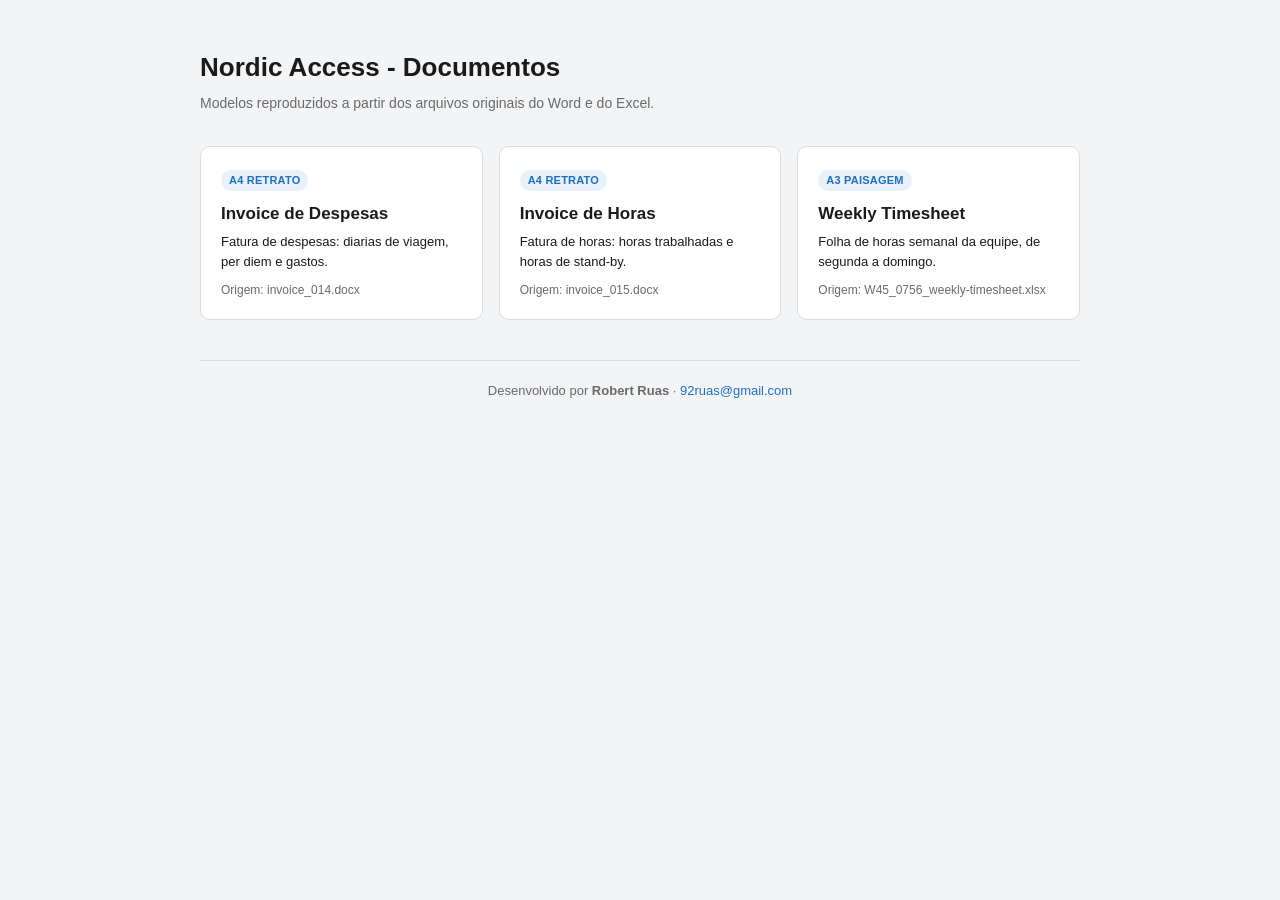
<file: index.html>
<!DOCTYPE html>
<html lang="pt-BR">
<head>
  <meta charset="utf-8">
  <meta name="viewport" content="width=device-width, initial-scale=1">

  <!--
    ============================================================================
    PAGINA CENTRAL - escolha do modelo
    ============================================================================
    Esta e a porta de entrada do projeto. A lista de modelos e lida de
    modelos/catalogo.json, entao acrescentar um documento novo nao exige
    mexer em nenhum codigo: basta criar a pasta em /modelos e incluir a
    entrada no catalogo.

    Arvore do projeto:

      index.html        esta pagina
      abrir.command     sobe o servidor local e abre esta pagina
      LEIAME.md         mapa completo do projeto

      app/              a aplicacao, compartilhada por todos os modelos
        css/            interface, modo de edicao e esta pagina
        js/             nucleo: carregar, editar, importar/exportar, PDF
        tipos/          o desenho de cada TIPO de documento
          fatura/       usado pelos dois invoices
          planilha/     usado pelo timesheet

      modelos/          um diretorio por documento
        catalogo.json   a lista que esta pagina le
        invoice-despesas/    dados.json + index.html + modelo.js + variacao.css
        invoice-horas/    idem
        timesheet/      dados.json + index.html + modelo.js + imagens/

      originais/        os arquivos Word e Excel que deram origem a tudo
    ============================================================================
  -->

  <title>Nordic Access - Documentos</title>
  <link rel="stylesheet" href="app/css/central.css">
</head>

<body>

<header class="cabecalho-central">
  <h1 id="titulo-central">Documentos</h1>
  <p id="descricao-central"></p>
</header>

<!-- Os cartoes sao gerados por app/js/central.js -->
<main class="lista-modelos" id="lista-modelos"></main>

<footer class="rodape-central">
  <p>
    Desenvolvido por <strong>Robert Ruas</strong> &middot;
    <a href="mailto:92ruas@gmail.com">92ruas@gmail.com</a>
  </p>
</footer>

<script type="module" src="app/js/central.js"></script>
</body>
</html>
</file>
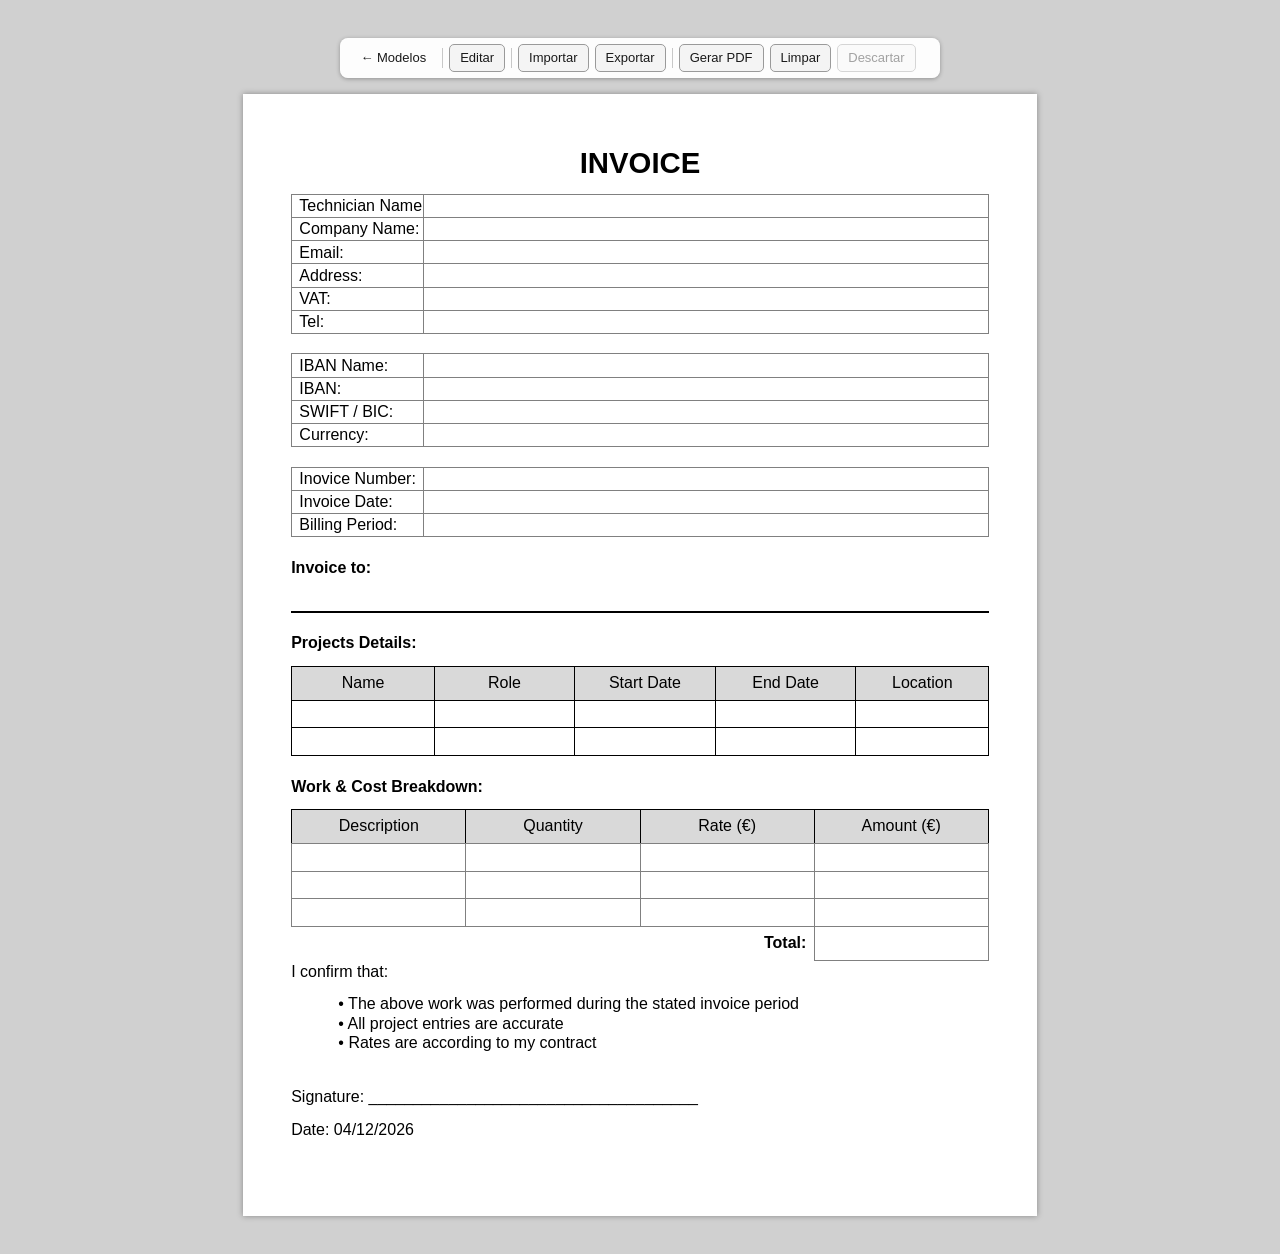
<file: modelos/invoice-despesas/index.html>
<!DOCTYPE html>
<html lang="en">
<head>
  <meta charset="utf-8">
  <meta name="viewport" content="width=device-width, initial-scale=1">

  <!--
    ============================================================================
    INVOICE DE DESPESAS - reproducao fiel do arquivo "invoice_014.docx"
    ============================================================================
    Esta pasta contem apenas o que e proprio deste modelo:

      dados.json        CONTEUDO. Todo o texto do documento, em JSON puro.
                        E o unico arquivo a editar para trocar valores.
      index.html        ESTRUTURA (este arquivo): a ordem dos blocos, as
                        tabelas vazias e a largura de cada coluna.
      modelo.js         CONFIGURACAO deste modelo (poucas linhas).
      variacao.css      as medidas que diferem da outra fatura.

    O comportamento vem de /app/js e o desenho de /app/tipos/fatura.

    COMO ABRIR: pelo atalho "abrir.command" da pasta Nord, que sobe um
    servidor local e abre a pagina de modelos. A pagina le o dados.json com
    fetch(), e os navegadores bloqueiam fetch() em paginas abertas com duplo
    clique (endereco file://).

    O QUE DA PARA FAZER AQUI:
      Editar      liga a edicao direto no documento (atalho Ctrl/Cmd + E)
      Importar    carrega um dados.json de qualquer lugar do computador
      Exportar    baixa o dados.json com as alteracoes feitas
      Gerar PDF   abre a impressao do navegador (atalho Ctrl/Cmd + P)
      Limpar      apaga o conteudo de todos os campos
      Descartar   volta ao conteudo original do arquivo
    ============================================================================
  -->

  <title>Invoice de Despesas</title>

  <!-- Estilo do tipo de documento, depois as variacoes deste modelo -->
  <link rel="stylesheet" href="../../app/tipos/fatura/fatura.css">
  <link rel="stylesheet" href="variacao.css">

  <!-- Estilo da interface (nao entra no PDF) -->
  <link rel="stylesheet" href="../../app/css/interface.css">
  <link rel="stylesheet" href="../../app/css/edicao.css">
</head>

<body>

<!--
  Barra de ferramentas.
  Nao faz parte do documento e nunca aparece no PDF (ver css/interface.css).
  Os identificadores abaixo sao os que js/barra.js procura.
-->
<div class="barra-ferramentas" role="toolbar" aria-label="Ferramentas do documento">
  <a class="link-voltar" href="../../index.html" title="Voltar para a lista de modelos">&larr; Modelos</a>
  <span class="separador-barra"></span>

  <button type="button" class="botao-barra" id="acao-editar" title="Editar o documento (Ctrl/Cmd + E)">Editar</button>
  <span class="separador-barra"></span>

  <button type="button" class="botao-barra" id="acao-importar" title="Carregar um arquivo dados.json">Importar</button>
  <button type="button" class="botao-barra" id="acao-exportar" title="Baixar o dados.json com as alteracoes">Exportar</button>
  <span class="separador-barra"></span>

  <button type="button" class="botao-barra" id="acao-pdf" title="Gerar PDF (Ctrl/Cmd + P)">Gerar PDF</button>
  <button type="button" class="botao-barra" id="acao-limpar" title="Apagar o conteudo de todos os campos">Limpar</button>
  <button type="button" class="botao-barra" id="acao-descartar" title="Voltar ao conteudo original do arquivo">Descartar</button>

  <output class="aviso-barra" id="aviso-alteracoes" aria-live="polite"></output>
</div>

<!--
  <main class="pagina"> representa a folha A4 do Word.
  Tamanho e margens vem das variaveis --pagina-* em css/documento.css
  (original: 11906 x 16838 twips, margens de 720 twips = 12,7 mm).
-->
<main class="pagina" id="documento">

  <!-- ===== Titulo centralizado, negrito, 22pt (sz=44 meios-pontos) ===== -->
  <h1 class="titulo" data-campo="titulo"></h1>

  <!-- ===== Bloco 1: dados do tecnico/emissor =====
       Tabela de 2 colunas (1985 + 8471 twips) com borda cinza fina.
       As linhas sao geradas por app/tipos/fatura/montagem.js. -->
  <table class="tabela-info">
    <colgroup>
      <col class="col-rotulo">
      <col class="col-valor">
    </colgroup>
    <tbody data-lista="emissor"></tbody>
  </table>

  <!-- Paragrafo vazio (estilo "Sem Espacamento") que separa as tabelas -->
  <p class="par-simples">&nbsp;</p>

  <!-- ===== Bloco 2: dados bancarios ===== -->
  <table class="tabela-info">
    <colgroup>
      <col class="col-rotulo">
      <col class="col-valor">
    </colgroup>
    <tbody data-lista="pagamento"></tbody>
  </table>

  <p class="par-simples">&nbsp;</p>

  <!-- ===== Bloco 3: numero, data e periodo da fatura ===== -->
  <table class="tabela-info">
    <colgroup>
      <col class="col-rotulo">
      <col class="col-valor">
    </colgroup>
    <tbody data-lista="fatura"></tbody>
  </table>

  <p class="par-simples">&nbsp;</p>

  <!-- ===== Bloco 4: destinatario da fatura ===== -->
  <p class="par-normal negrito" data-campo="destinatarioTitulo"></p>
  <p class="par-simples" data-campo="destinatarioLinha1"></p>

  <!--
    No Word, dois paragrafos seguidos com a MESMA borda inferior sao
    agrupados e a linha e desenhada apenas no final do grupo.
    Por isso os dois paragrafos abaixo ficam dentro de um unico
    <div class="grupo-com-borda"> que recebe a borda.
  -->
  <div class="grupo-com-borda">
    <p class="par-simples" data-campo="destinatarioLinha2"></p>
    <p class="par-simples">&nbsp;</p>
  </div>

  <p class="par-simples">&nbsp;</p>

  <!-- ===== Bloco 5: detalhes dos projetos =====
       Larguras do original: 2142 / 2101 / 2112 / 2109 / 1992 twips. -->
  <p class="par-normal negrito" data-campo="projetosTitulo"></p>
  <table class="tabela-grade tabela-projetos">
    <colgroup>
      <col style="width: 107.1pt">
      <col style="width: 105.05pt">
      <col style="width: 105.6pt">
      <col style="width: 105.45pt">
      <col style="width: 99.6pt">
    </colgroup>
    <thead data-cabecalho="projetos"></thead>
    <tbody data-lista="projetos"></tbody>
  </table>
  <!-- Area do botao "+ linha"; so aparece no modo de edicao -->
  <div data-controles="projetos.linhas"></div>

  <p class="par-simples">&nbsp;</p>

  <!-- ===== Bloco 6: horas e custos =====
       Larguras do original: 2614 / 2614 / 2608 / 2614 twips. -->
  <p class="par-normal negrito" data-campo="custosTitulo"></p>
  <table class="tabela-grade tabela-custos">
    <colgroup>
      <col style="width: 130.7pt">
      <col style="width: 130.7pt">
      <col style="width: 130.4pt">
      <col style="width: 130.7pt">
    </colgroup>
    <thead data-cabecalho="custos"></thead>
    <tbody data-lista="custos"></tbody>
  </table>
  <div data-controles="custos.linhas"></div>

  <!-- ===== Bloco 7: declaracao de conformidade =====
       Neste documento o texto vem logo apos a tabela, sem linha em branco. -->
  <p class="par-normal" data-campo="confirmacaoTitulo"></p>
  <div data-lista="confirmacao"></div>
  <div data-controles="confirmacao.itens"></div>

  <p class="par-normal">&nbsp;</p>

  <!-- ===== Bloco 8: assinatura ===== -->
  <p class="par-normal" data-campo="assinaturaLinha"></p>
  <p class="par-normal" data-campo="assinaturaData"></p>

</main>

<!-- Modulo ES. Comece a leitura por modelo.js, que tem a configuracao. -->
<script type="module" src="modelo.js"></script>
</body>
</html>
</file>
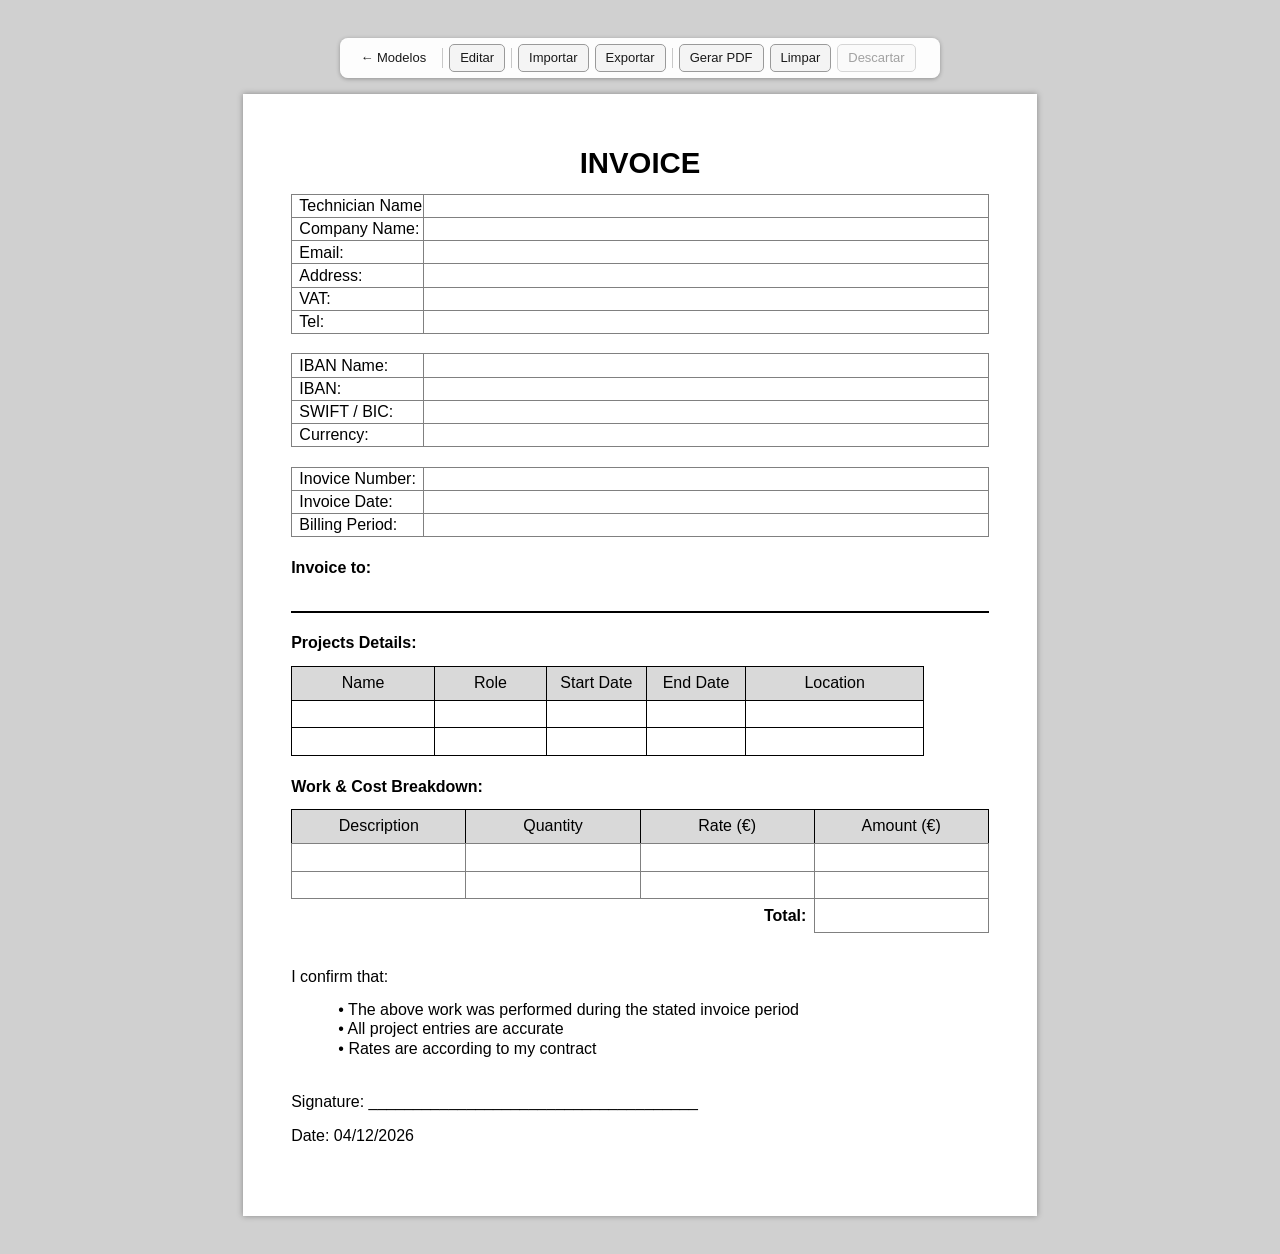
<file: modelos/invoice-horas/index.html>
<!DOCTYPE html>
<html lang="en">
<head>
  <meta charset="utf-8">
  <meta name="viewport" content="width=device-width, initial-scale=1">

  <!--
    ============================================================================
    INVOICE DE HORAS - reproducao fiel do arquivo "invoice_015.docx"
    ============================================================================
    Esta pasta contem apenas o que e proprio deste modelo:

      dados.json        CONTEUDO. Todo o texto do documento, em JSON puro.
                        E o unico arquivo a editar para trocar valores.
      index.html        ESTRUTURA (este arquivo): a ordem dos blocos, as
                        tabelas vazias e a largura de cada coluna.
      modelo.js         CONFIGURACAO deste modelo (poucas linhas).
      variacao.css      as medidas que diferem da outra fatura.

    O comportamento vem de /app/js e o desenho de /app/tipos/fatura.

    COMO ABRIR: pelo atalho "abrir.command" da pasta Nord, que sobe um
    servidor local e abre a pagina de modelos. A pagina le o dados.json com
    fetch(), e os navegadores bloqueiam fetch() em paginas abertas com duplo
    clique (endereco file://).

    O QUE DA PARA FAZER AQUI:
      Editar      liga a edicao direto no documento (atalho Ctrl/Cmd + E)
      Importar    carrega um dados.json de qualquer lugar do computador
      Exportar    baixa o dados.json com as alteracoes feitas
      Gerar PDF   abre a impressao do navegador (atalho Ctrl/Cmd + P)
      Limpar      apaga o conteudo de todos os campos
      Descartar   volta ao conteudo original do arquivo
    ============================================================================
  -->

  <title>Invoice de Horas</title>

  <!-- Estilo do tipo de documento, depois as variacoes deste modelo -->
  <link rel="stylesheet" href="../../app/tipos/fatura/fatura.css">
  <link rel="stylesheet" href="variacao.css">

  <!-- Estilo da interface (nao entra no PDF) -->
  <link rel="stylesheet" href="../../app/css/interface.css">
  <link rel="stylesheet" href="../../app/css/edicao.css">
</head>

<body>

<!--
  Barra de ferramentas.
  Nao faz parte do documento e nunca aparece no PDF (ver css/interface.css).
  Os identificadores abaixo sao os que js/barra.js procura.
-->
<div class="barra-ferramentas" role="toolbar" aria-label="Ferramentas do documento">
  <a class="link-voltar" href="../../index.html" title="Voltar para a lista de modelos">&larr; Modelos</a>
  <span class="separador-barra"></span>

  <button type="button" class="botao-barra" id="acao-editar" title="Editar o documento (Ctrl/Cmd + E)">Editar</button>
  <span class="separador-barra"></span>

  <button type="button" class="botao-barra" id="acao-importar" title="Carregar um arquivo dados.json">Importar</button>
  <button type="button" class="botao-barra" id="acao-exportar" title="Baixar o dados.json com as alteracoes">Exportar</button>
  <span class="separador-barra"></span>

  <button type="button" class="botao-barra" id="acao-pdf" title="Gerar PDF (Ctrl/Cmd + P)">Gerar PDF</button>
  <button type="button" class="botao-barra" id="acao-limpar" title="Apagar o conteudo de todos os campos">Limpar</button>
  <button type="button" class="botao-barra" id="acao-descartar" title="Voltar ao conteudo original do arquivo">Descartar</button>

  <output class="aviso-barra" id="aviso-alteracoes" aria-live="polite"></output>
</div>

<!--
  <main class="pagina"> representa a folha A4 do Word.
  Tamanho e margens vem das variaveis --pagina-* em css/documento.css
  (original: 11906 x 16838 twips, margens de 720 twips = 12,7 mm).
-->
<main class="pagina" id="documento">

  <!-- ===== Titulo centralizado, negrito, 22pt (sz=44 meios-pontos) ===== -->
  <h1 class="titulo" data-campo="titulo"></h1>

  <!-- ===== Bloco 1: dados do tecnico/emissor =====
       Tabela de 2 colunas (1985 + 8471 twips) com borda cinza fina.
       As linhas sao geradas por app/tipos/fatura/montagem.js. -->
  <table class="tabela-info">
    <colgroup>
      <col class="col-rotulo">
      <col class="col-valor">
    </colgroup>
    <tbody data-lista="emissor"></tbody>
  </table>

  <!-- Paragrafo vazio (estilo "Sem Espacamento") que separa as tabelas -->
  <p class="par-simples">&nbsp;</p>

  <!-- ===== Bloco 2: dados bancarios ===== -->
  <table class="tabela-info">
    <colgroup>
      <col class="col-rotulo">
      <col class="col-valor">
    </colgroup>
    <tbody data-lista="pagamento"></tbody>
  </table>

  <p class="par-simples">&nbsp;</p>

  <!-- ===== Bloco 3: numero, data e periodo da fatura ===== -->
  <table class="tabela-info">
    <colgroup>
      <col class="col-rotulo">
      <col class="col-valor">
    </colgroup>
    <tbody data-lista="fatura"></tbody>
  </table>

  <p class="par-simples">&nbsp;</p>

  <!-- ===== Bloco 4: destinatario da fatura ===== -->
  <p class="par-normal negrito" data-campo="destinatarioTitulo"></p>
  <p class="par-simples" data-campo="destinatarioLinha1"></p>

  <!--
    No Word, dois paragrafos seguidos com a MESMA borda inferior sao
    agrupados e a linha e desenhada apenas no final do grupo.
    Por isso os dois paragrafos abaixo ficam dentro de um unico
    <div class="grupo-com-borda"> que recebe a borda.
  -->
  <div class="grupo-com-borda">
    <p class="par-simples" data-campo="destinatarioLinha2"></p>
    <p class="par-simples">&nbsp;</p>
  </div>

  <p class="par-simples">&nbsp;</p>

  <!-- ===== Bloco 5: detalhes dos projetos =====
       Larguras do original: 2142 / 1681 / 1495 / 1495 / 2664 twips. -->
  <p class="par-normal negrito" data-campo="projetosTitulo"></p>
  <table class="tabela-grade tabela-projetos">
    <colgroup>
      <col style="width: 107.1pt">
      <col style="width: 84.05pt">
      <col style="width: 74.75pt">
      <col style="width: 74.75pt">
      <col style="width: 133.2pt">
    </colgroup>
    <thead data-cabecalho="projetos"></thead>
    <tbody data-lista="projetos"></tbody>
  </table>
  <!-- Area do botao "+ linha"; so aparece no modo de edicao -->
  <div data-controles="projetos.linhas"></div>

  <p class="par-simples">&nbsp;</p>

  <!-- ===== Bloco 6: horas e custos =====
       Larguras do original: 2614 / 2614 / 2608 / 2614 twips. -->
  <p class="par-normal negrito" data-campo="custosTitulo"></p>
  <table class="tabela-grade tabela-custos">
    <colgroup>
      <col style="width: 130.7pt">
      <col style="width: 130.7pt">
      <col style="width: 130.4pt">
      <col style="width: 130.7pt">
    </colgroup>
    <thead data-cabecalho="custos"></thead>
    <tbody data-lista="custos"></tbody>
  </table>
  <div data-controles="custos.linhas"></div>

  <!-- Paragrafo vazio com espacamento normal (existe so na Invoice de Horas) -->
  <p class="par-normal">&nbsp;</p>

  <!-- ===== Bloco 7: declaracao de conformidade ===== -->
  <p class="par-normal" data-campo="confirmacaoTitulo"></p>
  <div data-lista="confirmacao"></div>
  <div data-controles="confirmacao.itens"></div>

  <p class="par-normal">&nbsp;</p>

  <!-- ===== Bloco 8: assinatura ===== -->
  <p class="par-normal" data-campo="assinaturaLinha"></p>
  <p class="par-normal" data-campo="assinaturaData"></p>

</main>

<!-- Modulo ES. Comece a leitura por modelo.js, que tem a configuracao. -->
<script type="module" src="modelo.js"></script>
</body>
</html>
</file>
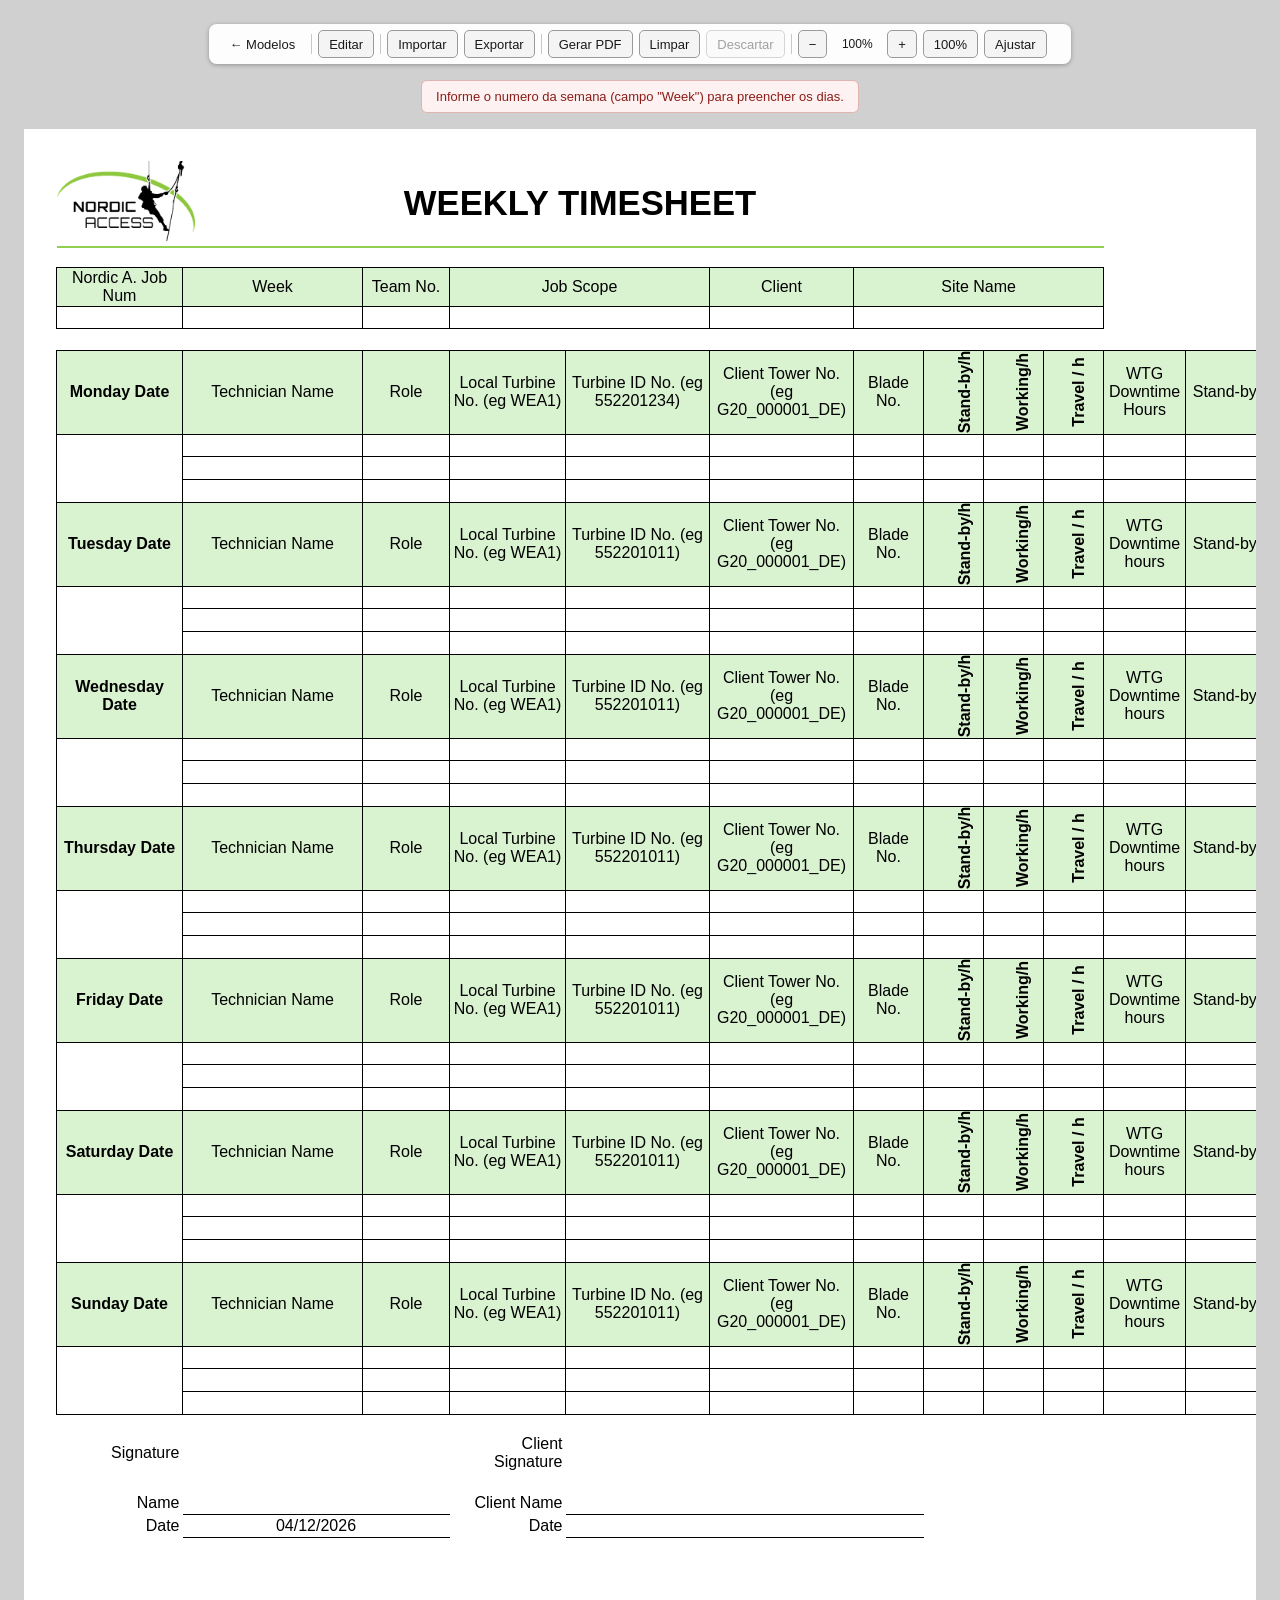
<file: modelos/timesheet/index.html>
<!DOCTYPE html>
<html lang="en">
<head>
  <meta charset="utf-8">
  <meta name="viewport" content="width=device-width, initial-scale=1">

  <!--
    ============================================================================
    WEEKLY TIMESHEET - reproducao fiel de "W45_0756_weekly-timesheet.xlsx"
    ============================================================================
    Dos dois arquivos originais (.xlsx e .xltx) foi usado o .xlsx: os dois tem
    o mesmo conteudo interno, mas o .xlsx e o documento ja preenchido.

    Esta pasta contem apenas o que e proprio deste modelo:

      dados.json   CONTEUDO: a semana inteira em JSON puro. E o unico
                   arquivo a editar para trocar datas, nomes ou horas.
      index.html   ESTRUTURA (este arquivo): a tabela e a largura das
                   13 colunas (A ate M). As linhas sao criadas por script.
      modelo.js    CONFIGURACAO deste modelo (poucas linhas).
      imagens/     logotipo da celula A1.

    O numero da semana (celula B4) e obrigatorio: e dele que saem as datas
    dos sete dias. Enquanto nao houver uma semana valida, os blocos dos dias
    ficam travados para edicao.

    O campo de assinatura fica em branco de proposito: a assinatura e feita
    depois, no PDF.

    O comportamento vem de /app/js e o desenho de /app/tipos/planilha.

    COMO ABRIR: pelo atalho "abrir.command" da pasta Nord.

    O QUE DA PARA FAZER AQUI:
      Editar      liga a edicao direto na planilha (Ctrl/Cmd + E)
      Importar    carrega um dados.json de qualquer lugar do computador
      Exportar    baixa o dados.json com as alteracoes feitas
      Gerar PDF   abre a impressao do navegador (Ctrl/Cmd + P)
      Limpar      apaga o conteudo de todos os campos
      Descartar   volta ao conteudo original do arquivo
      Zoom        botoes, Ctrl/Cmd com + - 0, ou Ctrl/Cmd + roda do mouse
    ============================================================================
  -->

  <title>Weekly Timesheet - W45</title>

  <!-- Estilo do tipo de documento -->
  <link rel="stylesheet" href="../../app/tipos/planilha/planilha.css">

  <!-- Estilo da interface (nao entra no PDF) -->
  <link rel="stylesheet" href="../../app/css/interface.css">
  <link rel="stylesheet" href="../../app/css/edicao.css">
</head>

<body>

<!--
  Barra de ferramentas unica: as acoes do documento e os controles de zoom.
  Nao faz parte do documento e nunca aparece no PDF.
-->
<div class="barra-ferramentas" role="toolbar" aria-label="Ferramentas da planilha">
  <a class="link-voltar" href="../../index.html" title="Voltar para a lista de modelos">&larr; Modelos</a>
  <span class="separador-barra"></span>

  <button type="button" class="botao-barra" id="acao-editar" title="Editar a planilha (Ctrl/Cmd + E)">Editar</button>
  <span class="separador-barra"></span>

  <button type="button" class="botao-barra" id="acao-importar" title="Carregar um arquivo dados.json">Importar</button>
  <button type="button" class="botao-barra" id="acao-exportar" title="Baixar o dados.json com as alteracoes">Exportar</button>
  <span class="separador-barra"></span>

  <button type="button" class="botao-barra" id="acao-pdf" title="Gerar PDF (Ctrl/Cmd + P)">Gerar PDF</button>
  <button type="button" class="botao-barra" id="acao-limpar" title="Apagar o conteudo de todos os campos">Limpar</button>
  <button type="button" class="botao-barra" id="acao-descartar" title="Voltar ao conteudo original do arquivo">Descartar</button>
  <span class="separador-barra"></span>

  <!-- Controles de zoom (ver app/tipos/planilha/zoom.js) -->
  <button type="button" class="botao-barra" id="zoom-menos" title="Reduzir (Ctrl -)">&minus;</button>
  <output class="valor-zoom" id="zoom-valor" aria-live="polite">100%</output>
  <button type="button" class="botao-barra" id="zoom-mais" title="Ampliar (Ctrl +)">+</button>
  <button type="button" class="botao-barra" id="zoom-original" title="Tamanho original (Ctrl 0)">100%</button>
  <button type="button" class="botao-barra" id="zoom-largura" title="Ajustar a largura da janela">Ajustar</button>

  <output class="aviso-barra" id="aviso-alteracoes" aria-live="polite"></output>
</div>

<!--
  Faixa de aviso: aparece quando o numero da semana esta vazio ou invalido.
  O texto e escrito por app/tipos/planilha/semana.js.
-->
<div class="faixa-aviso" id="aviso-semana" role="status"></div>

<!--
  Estrutura de tres camadas em volta da planilha:

    .area-planilha  -> area com rolagem (a planilha tem 1859px de largura)
    .moldura        -> folha branca com o espacamento em volta da planilha
    .palco          -> reserva o espaco ja multiplicado pelo zoom
    .conteudo-zoom  -> recebe o transform: scale() do zoom
-->
<div class="area-planilha">

  <div class="moldura">
    <div class="palco" id="palco">
      <div class="conteudo-zoom" id="conteudo-zoom">

        <table class="planilha">

          <!--
            Larguras das colunas A..M.
            O Excel guarda a largura em "numero de caracteres"; a conversao
            usada foi  px = largura * 7 + 5  (fonte padrao Calibri 11).
          -->
          <colgroup>
            <col style="width: 126px">   <!-- A - 17,33 car. - Job Num / datas  -->
            <col style="width: 180px">   <!-- B - 25,00 car. - Technician Name  -->
            <col style="width:  87px">   <!-- C - 11,66 car. - Role             -->
            <col style="width: 116px">   <!-- D - 15,83 car. - Local Turbine No -->
            <col style="width: 144px">   <!-- E - 19,83 car. - Turbine ID No.   -->
            <col style="width: 144px">   <!-- F - 19,83 car. - Tower No.        -->
            <col style="width:  70px">   <!-- G -  9,33 car. - Blade No.        -->
            <col style="width:  60px">   <!-- H -  7,83 car. - Stand-by/h       -->
            <col style="width:  60px">   <!-- I -  7,83 car. - Working/h        -->
            <col style="width:  60px">   <!-- J -  7,83 car. - Travel/h         -->
            <col style="width:  82px">   <!-- K - 11,00 car. - WTG Downtime     -->
            <col style="width: 177px">   <!-- L - 24,50 car. - Stand-by Reason  -->
            <col style="width: 553px">   <!-- M - 78,33 car. - Daily Progress   -->
          </colgroup>

          <!-- Todas as 38 linhas sao geradas por app/tipos/planilha/montagem.js -->
          <tbody id="corpo-planilha"></tbody>

        </table>

      </div><!-- /.conteudo-zoom -->
    </div><!-- /.palco -->
  </div><!-- /.moldura -->

</div><!-- /.area-planilha -->

<!-- Modulo ES. Comece a leitura por modelo.js, que tem a configuracao. -->
<script type="module" src="modelo.js"></script>
</body>
</html>
</file>
<file: app/css/central.css>
/* ============================================================================
   central.css - pagina inicial com a lista de modelos
   ============================================================================ */

:root {
  --central-fonte: "Segoe UI", -apple-system, BlinkMacSystemFont, Helvetica, Arial, sans-serif;
  --central-fundo: #f3f4f6;
  --central-texto: #1a1a1a;
  --central-suave: #6a6a6a;
  --central-destaque: #1f6fc4;
  --central-borda: #dcdcdc;
}

* { box-sizing: border-box; }

body {
  margin: 0;
  padding: 48px 24px 64px;
  background: var(--central-fundo);
  color: var(--central-texto);
  font-family: var(--central-fonte);
  line-height: 1.5;
}

.cabecalho-central {
  max-width: 880px;
  margin: 0 auto 32px;
}

.cabecalho-central h1 {
  margin: 0 0 6px;
  font-size: 26px;
  font-weight: 600;
}

.cabecalho-central p {
  margin: 0;
  color: var(--central-suave);
  font-size: 14px;
}

/* ----------------------------------------------------------------------------
   Lista de modelos
   -------------------------------------------------------------------------- */
.lista-modelos {
  display: grid;
  gap: 16px;
  grid-template-columns: repeat(auto-fill, minmax(260px, 1fr));
  max-width: 880px;
  margin: 0 auto;
}

.cartao {
  display: block;
  padding: 20px;
  border: 1px solid var(--central-borda);
  border-radius: 10px;
  background: #ffffff;
  color: inherit;
  text-decoration: none;
  transition: border-color .15s, box-shadow .15s, transform .15s;
}

.cartao:hover {
  border-color: var(--central-destaque);
  box-shadow: 0 4px 14px rgba(0, 0, 0, .10);
  transform: translateY(-2px);
}

.cartao-formato {
  display: inline-block;
  margin-bottom: 10px;
  padding: 2px 8px;
  border-radius: 999px;
  background: rgba(31, 111, 196, .10);
  color: var(--central-destaque);
  font-size: 11px;
  font-weight: 600;
  letter-spacing: .02em;
  text-transform: uppercase;
}

.cartao-nome {
  margin: 0 0 6px;
  font-size: 17px;
  font-weight: 600;
}

.cartao-resumo {
  margin: 0 0 10px;
  font-size: 13px;
}

.cartao-origem {
  margin: 0;
  color: var(--central-suave);
  font-size: 12px;
}

/* ----------------------------------------------------------------------------
   Aviso de falha ao carregar o catalogo
   -------------------------------------------------------------------------- */
.aviso-falha {
  grid-column: 1 / -1;
  padding: 24px;
  border: 1px solid var(--central-borda);
  border-radius: 10px;
  background: #ffffff;
}

.aviso-falha h1 { margin: 0 0 12px; font-size: 17px; }
.aviso-falha p  { margin: 0 0 10px; font-size: 14px; }

/* ----------------------------------------------------------------------------
   Rodape com o credito do autor
   -------------------------------------------------------------------------- */
.rodape-central {
  max-width: 880px;
  margin: 40px auto 0;
  padding-top: 20px;
  border-top: 1px solid var(--central-borda);
  color: var(--central-suave);
  font-size: 13px;
  text-align: center;
}

.rodape-central p { margin: 0; }

.rodape-central a {
  color: var(--central-destaque);
  text-decoration: none;
}

.rodape-central a:hover { text-decoration: underline; }
</file>
<file: app/tipos/fatura/fatura.css>
/* ============================================================================
   fatura.css - estilo base das faturas
   ----------------------------------------------------------------------------
   Compartilhado pelos modelos invoice-despesas e invoice-horas.
   Todas as medidas foram convertidas diretamente do XML dos arquivos .docx.

   As duas faturas sao o mesmo documento com pequenas diferencas de medida.
   O que varia de uma para a outra fica no variacao.css de cada modelo.
   Unidades do Word usadas no original:
     - twip  = 1/20 de ponto   (ex.: 1985 twips = 99,25pt)
     - meio-ponto  -> tamanho de fonte (ex.: sz=44 -> 22pt)
     - oitavo-de-ponto -> espessura de borda (ex.: sz=2 -> 0,25pt)

   Para ajustar o documento, prefira mudar as variaveis do bloco :root abaixo.
   ============================================================================ */

:root {
  /* ----- Folha (sectPr do original) ----------------------------------- */
  --pagina-largura: 210mm;    /* pgSz w=11906 twips */
  --pagina-altura: 297mm;     /* pgSz h=16838 twips */
  --pagina-margem: 12.7mm;    /* pgMar 720 twips em todos os lados */

  /* ----- Tipografia (docDefaults do original) -------------------------- */
  --fonte: Calibri, Carlito, "Segoe UI", "Helvetica Neue", Arial, sans-serif;
  --fonte-tamanho: 12pt;      /* sz=24 meios-pontos */
  --fonte-titulo: 22pt;       /* sz=44 meios-pontos */
  --cor-texto: #000000;

  /* Altura de linha.
     O Word usa "line=278 auto" (= 1,158 x entrelinha simples) no estilo
     Normal e "line=240 auto" (= simples) no estilo "Sem Espacamento".
     Como a entrelinha simples da Calibri equivale a ~1,22em, os valores
     finais em CSS ficam: 1,22 x 1,158 = 1,413 e 1,22. */
  --linha-normal: 1.413;
  --linha-simples: 1.22;

  --espaco-depois: 8pt;       /* spacing after=160 twips do estilo Normal */

  /* ----- Tabelas -------------------------------------------------------- */
  --tabela-largura: 522.8pt;  /* 10456 twips (1985 + 8471) */
  --borda-cinza: #808080;     /* themeColor background1 shade 80 */
  /* Definidos por cada modelo em variacao.css (os valores abaixo sao so
     um ponto de partida seguro caso o arquivo nao seja carregado). */
  --borda-cinza-espessura: 0.25pt;
  --borda-preta: #000000;
  --borda-preta-espessura: 0.5pt;   /* sz=4 oitavos de ponto (estilo TableGrid) */
  --tabela-projetos-largura: 473.85pt;
  --celula-padding-x: 5.4pt;  /* tblCellMar left/right = 108 twips */
  /* Respiro vertical dentro da celula. No Word o tblCellMar de cima e de
     baixo e 0, o que deixa o texto encostado na linha. Este valor pequeno
     afasta o texto da borda SEM mudar a altura da celula: nas tabelas de
     informacao sobra folga dentro dos 17pt, e nas tabelas em grade ele e
     descontado do espaco de baixo (ver .tabela-grade). */
  --celula-padding-y: 1pt;
  --celula-altura-min: 17pt;  /* trHeight = 340 twips */
  --cabecalho-fundo: #D9D9D9; /* shd fill D9D9D9 */

  /* ----- Outros --------------------------------------------------------- */
  --borda-paragrafo: 1.5pt;   /* pBdr bottom sz=12 oitavos de ponto */
  --recuo-marcador: 35.4pt;   /* ind left=708 twips nos itens com "bullet" */
}

/* ----------------------------------------------------------------------------
   Base
   -------------------------------------------------------------------------- */
* {
  box-sizing: border-box;
}

body {
  margin: 0;
  padding: 10mm 0;
  background: #d0d0d0;          /* fundo da area de trabalho, como no Word */
  font-family: var(--fonte);
  font-size: var(--fonte-tamanho);
  color: var(--cor-texto);
}

/* A folha propriamente dita */
.pagina {
  width: var(--pagina-largura);
  min-height: var(--pagina-altura);
  margin: 0 auto;
  padding: var(--pagina-margem);
  background: #ffffff;
  box-shadow: 0 0 6px rgba(0, 0, 0, .35);
}

/* ----------------------------------------------------------------------------
   Paragrafos
   -------------------------------------------------------------------------- */

/* Estilo "Normal": entrelinha 1,158 e 8pt de espaco depois */
.par-normal {
  margin: 0 0 var(--espaco-depois) 0;
  line-height: var(--linha-normal);
}

/* Estilo "Sem Espacamento" (NoSpacing): entrelinha simples, sem espaco depois */
.par-simples {
  margin: 0;
  line-height: var(--linha-simples);
}

.negrito {
  font-weight: bold;
}

/* Titulo "INVOICE" */
.titulo {
  margin: 0 0 var(--espaco-depois) 0;
  font-size: var(--fonte-titulo);
  font-weight: bold;
  line-height: var(--linha-normal);
  text-align: center;
}

/*
  Grupo de paragrafos que compartilham a mesma borda inferior.
  No Word a linha aparece apenas abaixo do ultimo paragrafo do grupo;
  o "space=1" do original vira 1pt de respiro antes da linha.
*/
.grupo-com-borda {
  padding-bottom: 1pt;
  border-bottom: var(--borda-paragrafo) solid var(--borda-preta);
}

/* Itens "I confirm that:" - o marcador tipografico faz parte do texto */
.item-marcador {
  margin: 0;
  padding-left: var(--recuo-marcador);
  line-height: var(--linha-simples);
}

/* ----------------------------------------------------------------------------
   Tabelas - regras comuns
   -------------------------------------------------------------------------- */
table {
  border-collapse: collapse;
  table-layout: fixed;        /* respeita as larguras do <colgroup> */
}

td, th {
  padding: var(--celula-padding-y) var(--celula-padding-x);
  height: var(--celula-altura-min);
  font-weight: normal;
  text-align: left;
  /* Todo o conteudo das tabelas fica centralizado verticalmente, para que o
     texto fique no meio da celula e nao encostado na linha de cima. */
  vertical-align: middle;

  /*
    Sem quebra de linha dentro das tabelas.
    Vale tanto para a coluna de titulos ("Technician Name:", "IBAN:", ...)
    quanto para a coluna de dados e para as tabelas de projetos e custos:
    cada celula fica sempre em uma unica linha.

    Consequencia a ter em mente ao editar: um texto mais comprido que a
    largura da coluna passa a ser cortado em vez de descer para a linha de
    baixo. Se isso acontecer, aumente a largura da coluna no <colgroup> do
    index.html em vez de deixar o texto quebrar.

    Os paragrafos fora das tabelas (endereco, itens "I confirm that:",
    assinatura) continuam quebrando normalmente.
  */
  overflow: hidden;
  white-space: nowrap;
}

/* ----------------------------------------------------------------------------
   Tabelas de informacao (emissor, pagamento, fatura)
   Borda cinza de 0,25pt em todos os lados; celulas no estilo "Sem Espacamento".
   -------------------------------------------------------------------------- */
.tabela-info {
  width: var(--tabela-largura);
}

.tabela-info td {
  border: var(--borda-cinza-espessura) solid var(--borda-cinza);
  line-height: var(--linha-simples);
}

.col-rotulo { width: 99.25pt; }   /* 1985 twips */
.col-valor  { width: 423.55pt; }  /* 8471 twips */

/* ----------------------------------------------------------------------------
   Tabelas em grade (projetos e custos)
   Borda preta de 0,5pt (estilo "Tabela com Grade" do Word).
   Dentro das celulas os paragrafos sao do estilo Normal, por isso mantem
   os 8pt de espaco depois - e o que deixa estas linhas mais altas.
   -------------------------------------------------------------------------- */
.tabela-grade th,
.tabela-grade td {
  border: var(--borda-preta-espessura) solid var(--borda-preta);
  /* O Word reserva 8pt abaixo do paragrafo dentro destas celulas, o que
     empurrava todo o texto para cima. Aqui o mesmo espaco e dividido em
     partes iguais entre cima e baixo: a altura total da celula continua
     exatamente a mesma do original e o texto fica centralizado. */
  padding-top: calc(var(--espaco-depois) / 2);
  padding-bottom: calc(var(--espaco-depois) / 2);
  line-height: var(--linha-normal);
  vertical-align: middle;
  text-align: center;
}

.tabela-projetos { width: var(--tabela-projetos-largura); }
.tabela-custos   { width: 522.5pt;  }  /* 10450 twips */

/* Cabecalhos cinza */
.tabela-grade thead td {
  background: var(--cabecalho-fundo);
}

/* Na tabela de custos o cabecalho tem borda inferior cinza */
.tabela-custos thead td {
  border-bottom: var(--borda-cinza-espessura) solid var(--borda-cinza);
}

/* ...e as linhas de dados tem todas as bordas cinza */
.tabela-custos tbody td {
  border: var(--borda-cinza-espessura) solid var(--borda-cinza);
}

/* A primeira coluna da tabela de custos e alinhada a esquerda */
.tabela-custos tbody td:first-child {
  text-align: left;
}

/*
  Linha de total: as duas primeiras celulas ficam sem borda (apenas o traco
  superior), a terceira mostra "Total:" a direita e a quarta fica emoldurada.
  Os seletores incluem ".tabela-custos" para terem prioridade sobre a regra
  geral ".tabela-custos tbody td" definida acima.
*/
.tabela-custos .linha-total td {
  border: none;
  border-top: var(--borda-cinza-espessura) solid var(--borda-cinza);
}

.tabela-custos .linha-total .celula-rotulo-total {
  border-right: var(--borda-cinza-espessura) solid var(--borda-cinza);
  font-weight: bold;
  text-align: right;
}

.tabela-custos .linha-total .celula-valor-total {
  border: var(--borda-cinza-espessura) solid var(--borda-cinza);
  font-weight: bold;
  text-align: center;
}

/* ----------------------------------------------------------------------------
   Impressao - remove o fundo cinza e as sombras da tela
   -------------------------------------------------------------------------- */
@page {
  size: A4;
  margin: 12.7mm;   /* mesmo valor de --pagina-margem (regras @page nao
                       aceitam variaveis CSS) */
}

@media print {
  body {
    padding: 0;
    background: #ffffff;
  }

  .pagina {
    width: auto;
    min-height: 0;
    margin: 0;
    padding: 0;
    box-shadow: none;
  }
}
</file>
<file: modelos/invoice-despesas/variacao.css>
/* ============================================================================
   variacao.css - o que distingue a Invoice de Despesas da Invoice de Horas
   ----------------------------------------------------------------------------
   As duas faturas sao o mesmo documento com duas variacoes. Todo o resto do
   estilo vem de tipos/fatura/fatura.css; aqui ficam apenas as medidas que o
   arquivo invoice_014.docx tem de diferente.
   ============================================================================ */

:root {
  /* Bordas das tabelas de informacao: sz=4 oitavos de ponto (mais grossas) */
  --borda-cinza-espessura: 0.5pt;

  /* Tabela "Projects Details": 10456 twips, a largura toda da folha */
  --tabela-projetos-largura: 522.8pt;
}
</file>
<file: app/css/interface.css>
/* ============================================================================
   interface.css - barra de ferramentas da pagina
   ----------------------------------------------------------------------------
   Estilos de tudo que NAO faz parte do documento: a barra do topo, os botoes
   e o aviso de alteracoes.

   Tudo aqui desaparece na impressao (e, portanto, no PDF gerado), para que
   o arquivo final contenha apenas o documento.
   ============================================================================ */

:root {
  --interface-fonte: "Segoe UI", -apple-system, BlinkMacSystemFont, Helvetica, Arial, sans-serif;
  --interface-fundo: rgba(255, 255, 255, .96);
  --interface-borda: #9a9a9a;
  --interface-destaque: #1f6fc4;
  --interface-erro: #b3261e;
}

/* ----------------------------------------------------------------------------
   Barra do topo
   -------------------------------------------------------------------------- */
.barra-ferramentas {
  position: sticky;
  top: 0;
  z-index: 20;
  display: flex;
  flex-wrap: wrap;
  gap: 6px;
  align-items: center;
  justify-content: center;
  width: fit-content;
  max-width: 100%;
  margin: 0 auto 16px;
  padding: 6px 10px;
  border-radius: 8px;
  background: var(--interface-fundo);
  box-shadow: 0 1px 4px rgba(0, 0, 0, .3);
  font-family: var(--interface-fonte);
  font-size: 13px;
  user-select: none;
}

/* Separador vertical entre grupos de botoes */
.separador-barra {
  width: 1px;
  height: 20px;
  background: #c8c8c8;
}

/* ----------------------------------------------------------------------------
   Botoes
   -------------------------------------------------------------------------- */
.botao-barra {
  height: 28px;
  padding: 0 10px;
  border: 1px solid var(--interface-borda);
  border-radius: 5px;
  background: #f4f4f4;
  color: #1a1a1a;
  font-family: inherit;
  font-size: 13px;
  line-height: 1;
  cursor: pointer;
  white-space: nowrap;
}

.botao-barra:hover:not(:disabled)  { background: #e4e4e4; }
.botao-barra:active:not(:disabled) { background: #d4d4d4; }

.botao-barra:disabled {
  opacity: .4;
  cursor: default;
}

/* Botao de um recurso ligado no momento (ex.: modo de edicao ativo) */
.botao-barra.botao-ativo {
  border-color: var(--interface-destaque);
  background: var(--interface-destaque);
  color: #ffffff;
}

/* Link de volta para a pagina de modelos */
.link-voltar {
  display: inline-flex;
  align-items: center;
  height: 28px;
  padding: 0 10px;
  border-radius: 5px;
  color: #1a1a1a;
  font-size: 13px;
  text-decoration: none;
}

.link-voltar:hover { background: #e4e4e4; }

/* ----------------------------------------------------------------------------
   Aviso de estado (alteracoes pendentes, mensagens de importacao/exportacao)
   -------------------------------------------------------------------------- */
.aviso-barra {
  max-width: 320px;
  padding: 0 4px;
  color: #6a6a6a;
  font-size: 12px;
  opacity: 0;
  transition: opacity .2s;
}

.aviso-barra.visivel { opacity: 1; }

.aviso-barra.aviso-erro-texto {
  color: var(--interface-erro);
  font-weight: 600;
}

/* ----------------------------------------------------------------------------
   Faixa de aviso do documento (ex.: semana invalida na planilha)
   Fica logo abaixo da barra e some quando nao ha nada a avisar.
   -------------------------------------------------------------------------- */
.faixa-aviso {
  display: none;
  width: fit-content;
  max-width: 100%;
  margin: 0 auto 16px;
  padding: 8px 14px;
  border: 1px solid #e0b4b0;
  border-radius: 6px;
  background: #fdf2f1;
  color: #8c1d18;
  font-family: var(--interface-fonte);
  font-size: 13px;
}

.faixa-aviso.visivel {
  display: block;
}

/* ----------------------------------------------------------------------------
   Aviso exibido quando o dados.json nao pode ser lido
   -------------------------------------------------------------------------- */
.aviso-falha {
  max-width: 620px;
  margin: 0 auto;
  padding: 32px;
  background: #ffffff;
  box-shadow: 0 0 6px rgba(0, 0, 0, .25);
  font-family: var(--interface-fonte);
  line-height: 1.5;
}

.aviso-falha h1 { margin: 0 0 16px; font-size: 18px; }
.aviso-falha p  { margin: 0 0 12px; font-size: 14px; }

/* ----------------------------------------------------------------------------
   Impressao - a interface nunca entra no PDF
   -------------------------------------------------------------------------- */
@media print {
  .barra-ferramentas,
  .faixa-aviso {
    display: none !important;
  }
}
</file>
<file: app/css/edicao.css>
/* ============================================================================
   edicao.css - aparencia do modo de edicao
   ----------------------------------------------------------------------------
   Estilos aplicados apenas enquanto a edicao esta ligada (a classe
   "modo-edicao" fica no <body>). Nada daqui aparece no documento impresso.

   Observacao sobre o campo editavel: ele e um <span> em bloco que ocupa a
   celula inteira, para que clicar em qualquer ponto da celula coloque o
   cursor no texto. Como "outline" nao ocupa espaco no layout, o contorno
   dos campos NAO desloca nem redimensiona nada do documento.
   ============================================================================ */

/* Campo editavel: invisivel enquanto a edicao esta desligada */
.campo-editavel {
  display: block;
  min-height: 1em;
}

/* Campo que convive com texto fixo ao lado (ex.: "Date: 15/11/2026") */
.campo-editavel.campo-em-linha {
  display: inline;
}

/* ----------------------------------------------------------------------------
   Campo bloqueado
   Usado na planilha: os blocos dos sete dias so liberam depois que o numero
   da semana for informado e validado.
   -------------------------------------------------------------------------- */
body.modo-edicao .campo-bloqueado {
  background: rgba(0, 0, 0, .05);
  cursor: not-allowed;
}

/* Campo obrigatorio que destrava o resto do documento */
body.modo-edicao .c-obrigatorio [contenteditable] {
  outline: 2px solid rgba(179, 38, 30, .75);
  background: rgba(179, 38, 30, .08);
}

body.modo-edicao .c-obrigatorio.c-preenchido [contenteditable] {
  outline: 2px solid rgba(31, 111, 196, .85);
  background: rgba(31, 111, 196, .10);
}

/* ----------------------------------------------------------------------------
   Campos durante a edicao
   -------------------------------------------------------------------------- */
body.modo-edicao [contenteditable] {
  outline: 1px dashed rgba(31, 111, 196, .55);
  outline-offset: -1px;
  background: rgba(31, 111, 196, .05);
  cursor: text;
}

body.modo-edicao [contenteditable]:hover {
  background: rgba(31, 111, 196, .10);
}

body.modo-edicao [contenteditable]:focus {
  outline: 2px solid rgba(31, 111, 196, .85);
  outline-offset: -2px;
  background: rgba(31, 111, 196, .14);
}

/* ----------------------------------------------------------------------------
   Botao "x" de remover linha
   Fica sobre a borda direita da linha e so aparece com o ponteiro em cima.
   -------------------------------------------------------------------------- */

/* Ancora do botao: a ultima celula da linha, ou o proprio paragrafo */
body.modo-edicao [data-colecao] > tr > td:last-child,
body.modo-edicao [data-colecao] > p {
  position: relative;
}

.controle-linha {
  position: absolute;
  top: 50%;
  right: 2px;
  transform: translateY(-50%);
  width: 18px;
  height: 18px;
  padding: 0;
  border: 1px solid #c88;
  border-radius: 50%;
  background: #fff;
  color: #b3261e;
  font-family: var(--interface-fonte);
  font-size: 13px;
  line-height: 1;
  cursor: pointer;
  opacity: 0;
  transition: opacity .15s;
}

/* Aparece ao passar o mouse pela linha, e sempre que recebe o foco */
body.modo-edicao tr:hover .controle-linha,
body.modo-edicao p:hover .controle-linha,
.controle-linha:focus {
  opacity: 1;
}

.controle-linha:hover {
  background: #b3261e;
  color: #fff;
}

/* ----------------------------------------------------------------------------
   Botao "+ linha"
   Fica na area marcada com data-controles, logo abaixo de cada tabela.
   -------------------------------------------------------------------------- */
[data-controles] {
  height: 0;              /* nao ocupa espaco fora do modo de edicao */
  overflow: visible;
}

body.modo-edicao [data-controles] {
  height: auto;
  margin: 2pt 0 6pt;
}

.botao-adicionar {
  padding: 2px 10px;
  border: 1px dashed var(--interface-destaque);
  border-radius: 4px;
  background: rgba(31, 111, 196, .06);
  color: var(--interface-destaque);
  font-family: var(--interface-fonte);
  font-size: 12px;
  cursor: pointer;
}

.botao-adicionar:hover {
  background: rgba(31, 111, 196, .16);
}

/* ----------------------------------------------------------------------------
   Impressao - nada da edicao entra no PDF
   -------------------------------------------------------------------------- */
@media print {
  .controle-linha,
  .botao-adicionar,
  [data-controles] {
    display: none !important;
  }

  [contenteditable] {
    outline: none !important;
    background: none !important;
  }
}
</file>
<file: modelos/invoice-horas/variacao.css>
/* ============================================================================
   variacao.css - o que distingue a Invoice de Horas da Invoice de Despesas
   ----------------------------------------------------------------------------
   As duas faturas sao o mesmo documento com duas variacoes. Todo o resto do
   estilo vem de tipos/fatura/fatura.css; aqui ficam apenas as medidas que o
   arquivo invoice_015.docx tem de diferente.
   ============================================================================ */

:root {
  /* Bordas das tabelas de informacao: sz=2 oitavos de ponto */
  --borda-cinza-espessura: 0.25pt;

  /* Tabela "Projects Details": 9477 twips (2142+1681+1495+1495+2664) */
  --tabela-projetos-largura: 473.85pt;
}
</file>
<file: app/tipos/planilha/planilha.css>
/* ============================================================================
   WEEKLY TIMESHEET - folha de estilos
   ----------------------------------------------------------------------------
   Medidas e cores convertidas do XML do arquivo .xlsx:

     - largura de coluna: o Excel guarda em "caracteres".
                          Conversao usada: px = caracteres * 7 + 5
     - altura de linha:   o Excel guarda em pontos, usados aqui como "pt".
     - cor do cabecalho:  tema "Office", accent6 (#4EA72E) clareado em 80%
                          (tint 0,8) -> #D9F2D0
     - bordas "thin":     1px solido preto
     - borda do titulo:   "medium" na cor #92D050

   Para ajustar o documento, prefira mudar as variaveis do bloco :root.
   ============================================================================ */

:root {
  /* ----- Tipografia ----------------------------------------------------- */
  --fonte: Calibri, Carlito, "Segoe UI", "Helvetica Neue", Arial, sans-serif;
  --fonte-tamanho: 12pt;        /* praticamente todas as celulas usam 12pt */
  --fonte-titulo: 26pt;         /* celula A1 */
  --cor-texto: #000000;

  /* ----- Cores ---------------------------------------------------------- */
  --cor-cabecalho: #D9F2D0;     /* faixas verde-claro dos cabecalhos */
  --cor-fundo-celula: #FFFFFF;  /* fundo branco das celulas "Daily Progress" */
  --cor-borda: #000000;
  --cor-borda-titulo: #92D050;  /* linha verde abaixo de "WEEKLY TIMESHEET" */

  /* ----- Bordas --------------------------------------------------------- */
  --borda-fina: 1px;            /* estilo "thin" do Excel */
  --borda-media: 2px;           /* estilo "medium" do Excel */

  /* ----- Espacamentos --------------------------------------------------- */
  --celula-padding-x: 3px;      /* respiro interno padrao do Excel */
  /* Respiro vertical: afasta o texto das linhas da grade sem alterar a
     altura das linhas (as alturas originais - 17pt, 63pt, etc. - tem folga
     suficiente para absorver este valor). */
  --celula-padding-y: 1px;
  --moldura-espacamento: 32px;  /* folga branca em volta da planilha */
  --area-espacamento: 24px;     /* folga cinza entre a folha e a janela */

  /* ----- Zoom ----------------------------------------------------------- */
  /* Fator aplicado pela barra de ferramentas. 1 = tamanho original.
     O script.js sobrescreve este valor; aqui fica apenas o padrao. */
  --zoom: 1;

  /* ----- Dimensoes do logotipo (convertidas de EMU) --------------------- */
  --logo-largura: 138.4px;      /* cx = 1318260 EMU */
  --logo-altura: 80px;          /* cy =  762234 EMU */
}

/* ----------------------------------------------------------------------------
   Base
   -------------------------------------------------------------------------- */
* {
  box-sizing: border-box;
}

body {
  margin: 0;
  padding: var(--area-espacamento);
  background: #d0d0d0;          /* area cinza em volta da planilha */
  font-family: var(--fonte);
  font-size: var(--fonte-tamanho);
  color: var(--cor-texto);
}

/* ----------------------------------------------------------------------------
   Camadas em volta da planilha
   -------------------------------------------------------------------------- */

/* Indicador de porcentagem do zoom, exibido na barra de ferramentas */
.valor-zoom {
  min-width: 48px;
  color: #1a1a1a;
  font-family: var(--interface-fonte);
  font-size: 12px;
  text-align: center;
  font-variant-numeric: tabular-nums;
}

/* Area com rolagem: a planilha tem 1859px e nem sempre cabe na janela. */
.area-planilha {
  width: fit-content;
  max-width: 100%;
  margin: 0 auto;
  overflow: auto;
}

/* Folha branca com o espacamento em volta da planilha */
.moldura {
  width: max-content;
  padding: var(--moldura-espacamento);
  background: var(--cor-fundo-celula);
  box-shadow: 0 0 6px rgba(0, 0, 0, .35);
}

/*
  O "palco" reserva o espaco que a planilha ocupa DEPOIS do zoom.
  Como o transform: scale() nao altera o espaco ocupado no layout, o
  script.js escreve aqui a largura e a altura ja multiplicadas pelo zoom -
  e assim a moldura e a rolagem acompanham a ampliacao.
*/
.palco {
  overflow: hidden;
}

/* Camada que realmente aplica o zoom */
.conteudo-zoom {
  width: max-content;
  transform: scale(var(--zoom));
  transform-origin: top left;
}

.planilha {
  width: 1859px;                /* soma das 13 colunas */
  border-collapse: collapse;
  table-layout: fixed;          /* respeita as larguras do <colgroup> */
}

/* ----------------------------------------------------------------------------
   Celulas - comportamento comum
   -------------------------------------------------------------------------- */
/* Regra base proposital sem classe: assim qualquer classe .c-* abaixo
   consegue sobrescrever alinhamento, borda e fundo sem dificuldade. */
td {
  padding: var(--celula-padding-y) var(--celula-padding-x);
  text-align: center;
  vertical-align: middle;
  /* "pre-line" reproduz o "Quebrar texto automaticamente" do Excel e ainda
     respeita as quebras de linha digitadas dentro da celula. */
  white-space: pre-line;
  word-wrap: break-word;
}

.negrito { font-weight: bold; }
.italico { font-style: italic; }

/* ----------------------------------------------------------------------------
   Alturas das linhas
   Valores em pontos, exatamente como estao no arquivo .xlsx original.
   O script.js apenas aplica a classe; a medida mora aqui.
   -------------------------------------------------------------------------- */
.linha-titulo           { height: 64.75pt; }  /* linha 1  - titulo           */
.linha-vazia            { height: 15pt;    }  /* linha 2  - vazia            */
.linha-identificacao    { height: 17pt;    }  /* linhas 3 e 4                */
.linha-separadora       { height: 16pt;    }  /* linha 5  - vazia            */
.linha-cabecalho-dia    { height: 63pt;    }  /* cabecalho verde de cada dia */
.linha-dado             { height: 17pt;    }  /* linhas de tecnicos          */
.linha-assinatura       { height: 58.25pt; }  /* linha 34 - assinaturas      */
.linha-assinatura-texto { height: 17pt;    }  /* linhas 35 e 36              */
.linha-rodape           { height: 16pt;    }  /* linhas 37 e 38 - vazias     */

/* ----------------------------------------------------------------------------
   Aviso exibido quando o dados.json nao pode ser lido
   -------------------------------------------------------------------------- */
.aviso-erro {
  max-width: 620px;
  margin: 0 auto;
  padding: 32px;
  background: var(--cor-fundo-celula);
  box-shadow: 0 0 6px rgba(0, 0, 0, .35);
  line-height: 1.5;
}

.aviso-erro h1 {
  margin: 0 0 16px;
  font-size: 16pt;
}

.aviso-erro p {
  margin: 0 0 12px;
  font-size: 11pt;
}

/* ----------------------------------------------------------------------------
   Linha 1 - titulo "WEEKLY TIMESHEET" (celulas A1:J1 mescladas)
   -------------------------------------------------------------------------- */
.c-titulo {
  position: relative;           /* ancora do logotipo */
  border-bottom: var(--borda-media) solid var(--cor-borda-titulo);
  font-size: var(--fonte-titulo);
  font-weight: bold;
}

/* Logotipo ancorado no canto superior esquerdo da celula A1 */
.logotipo {
  position: absolute;
  top: 0;
  left: 0;
  width: var(--logo-largura);
  height: var(--logo-altura);
}

/* ----------------------------------------------------------------------------
   Celulas de cabecalho (fundo verde-claro)
   -------------------------------------------------------------------------- */
.c-cab {
  background: var(--cor-cabecalho);
  border: var(--borda-fina) solid var(--cor-borda);
}

/* Cabecalho da coluna M ("Daily Progress"): texto a esquerda */
.c-cab-esq {
  background: var(--cor-cabecalho);
  border: var(--borda-fina) solid var(--cor-borda);
  text-align: left;
}

/*
  Cabecalhos "Stand-by/h", "Working/h" e "Travel / h".
  No Excel sao girados 90 graus (leitura de baixo para cima).
*/
.c-cab-girado {
  background: var(--cor-cabecalho);
  border: var(--borda-fina) solid var(--cor-borda);
  font-weight: bold;
  padding: 0;
}

.c-cab-girado span {
  /* "inline-block" sobrescreve o display:block padrao do campo editavel:
     a rotacao precisa de uma caixa do tamanho do texto. */
  display: inline-block;
  transform: rotate(-90deg);
  white-space: nowrap;
}

/* ----------------------------------------------------------------------------
   Celulas de dados
   -------------------------------------------------------------------------- */

/* Valor comum: centralizado, com grade */
.c-valor {
  border: var(--borda-fina) solid var(--cor-borda);
}

/* Valor alinhado a esquerda (nomes dos tecnicos e coluna "Blade No.") */
.c-valor-esq {
  border: var(--borda-fina) solid var(--cor-borda);
  text-align: left;
}

/* Coluna A das datas: mesclada verticalmente em 3 linhas */
.c-data {
  border: var(--borda-fina) solid var(--cor-borda);
}

/*
  Linhas de dados sem quebra de linha.
  Cada valor fica sempre em uma unica linha; o que nao couber na largura da
  coluna e cortado, nunca jogado para a linha de baixo. E assim que o Excel
  se comporta com a altura de linha fixa em 17pt, e e o que mantem as linhas
  de dados alinhadas com as celulas mescladas das colunas A e M.

  Os cabecalhos verdes (.c-cab) e a coluna "Daily Progress" (.c-progresso)
  NAO entram nesta regra: nos dois casos o texto em varias linhas faz parte
  do documento original.
*/
.c-valor,
.c-valor-esq,
.c-data {
  overflow: hidden;
  white-space: nowrap;
}

/* Coluna M "Daily Progress": mesclada em 3 linhas, fundo branco, texto a
   esquerda. No arquivo original este texto fica alinhado ao topo da celula
   mesclada; aqui ele acompanha o resto da planilha e fica centralizado. */
.c-progresso {
  background: var(--cor-fundo-celula);
  border: var(--borda-fina) solid var(--cor-borda);
  text-align: left;
}

/* ----------------------------------------------------------------------------
   Bloco de assinaturas (linhas 34 a 36)
   -------------------------------------------------------------------------- */

/* Rotulos "Signature", "Name", "Date", "Client Signature", "Client Name" */
.c-rotulo-assinatura {
  text-align: right;
}

/* Area livre onde a assinatura sera feita, ja no PDF (sem borda) */
.c-campo {
  position: relative;
}

/* Campos com linha de preenchimento (borda apenas embaixo) */
.c-campo-linha {
  border-bottom: var(--borda-fina) solid var(--cor-borda);
}

/* ----------------------------------------------------------------------------
   Impressao
   Original: A3 na horizontal, reduzido a 32% para caber em uma pagina.
   -------------------------------------------------------------------------- */
@page {
  size: A3 landscape;
  margin: 0.75in 0.7in;
}

@media print {
  body {
    padding: 0;
    background: var(--cor-fundo-celula);
  }

  .area-planilha {
    width: auto;
    max-width: none;
    overflow: visible;
  }

  /* Na impressao a planilha volta ao tamanho original, sem moldura */
  .moldura {
    width: auto;
    padding: 0;
    box-shadow: none;
  }

  .palco {
    width: auto !important;
    height: auto !important;
    overflow: visible;
  }

  .conteudo-zoom {
    width: auto;
    transform: none;
  }
}
</file>
